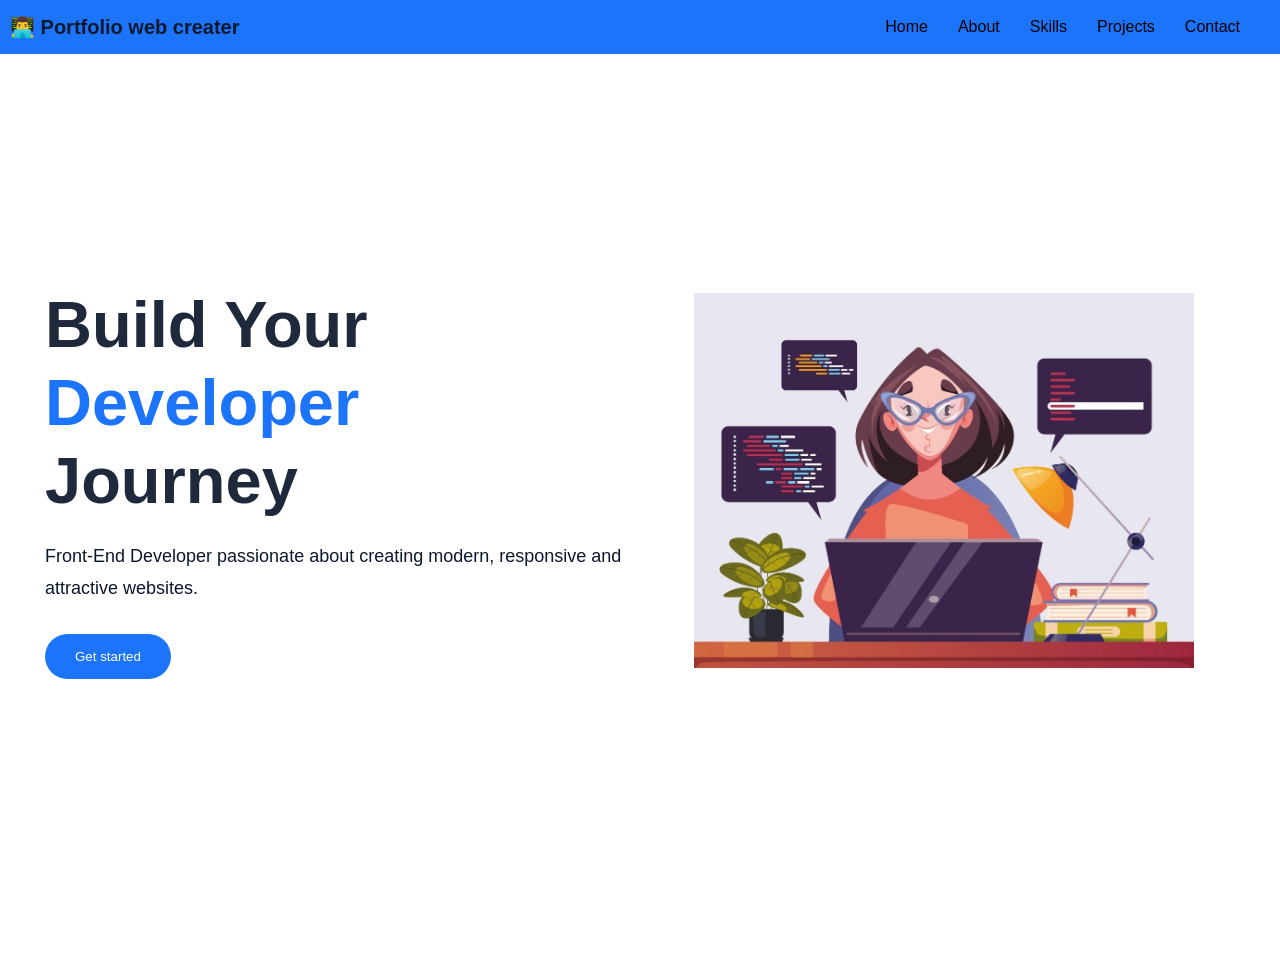
<file: index.html>
<!DOCTYPE html>
<html lang="en">
<head>
<meta charset="UTF-8">
<meta name="viewport" content="width=device-width, initial-scale=1.0">
<title>Kishore Portfolio</title>
<link rel="stylesheet" href="style.css">
</head>
<body>

<nav>
    <div class="logo">👨‍💻 Portfolio web creater</div>

    <ul>
        <li><a href="index.html">Home</a></li>
        <li><a href="about.html">About</a></li>
        <li><a href="skills.html">Skills</a></li>
        <li><a href="projects.html">Projects</a></li>
        <li><a href="contact.html">Contact</a></li>
    </ul>
</nav>

<section class="hero">

    <div class="left">
        <h1>Build  Your<span><br>Developer</span><br>Journey</h1>

        <p>
            Front-End Developer passionate about creating
            modern, responsive and attractive websites.
        </p>

        <div class="buttons">
            <button class="btn1" onclick="window.location.href='about.html'">Get started</button>
        </div>
    </div>
    <div class="hero-image">
    <img src="woman - Copy.jpeg" alt="Frontend Developer" width="500">
</div>

    <div class="right">

        
    </div>

</section>



</body>
</html>
</file>
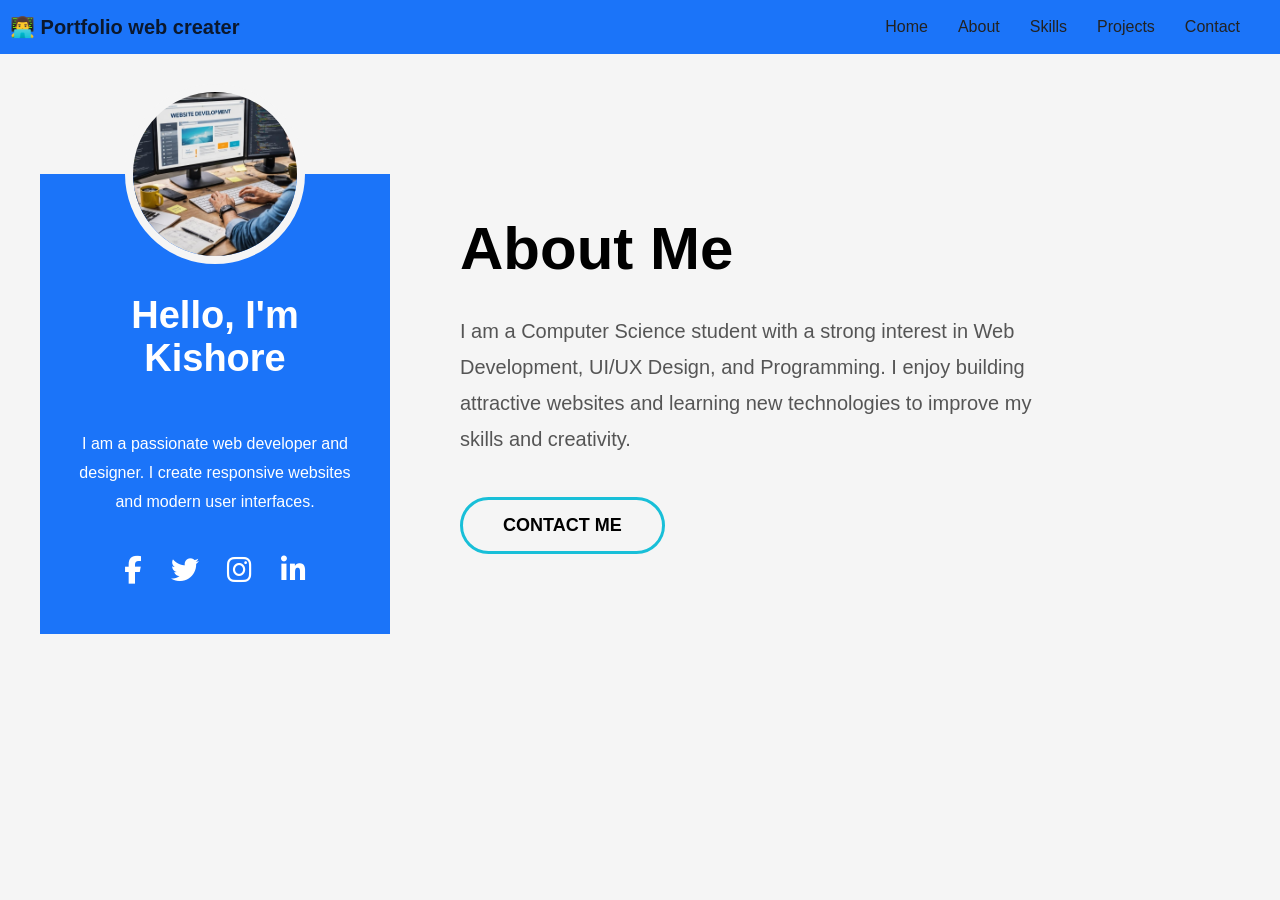
<file: about.html>
<!DOCTYPE html>
<html lang="en">
<head>
<meta charset="UTF-8">
<meta name="viewport" content="width=device-width, initial-scale=1.0">
<title>About Me</title>

<link rel="stylesheet" href="https://cdnjs.cloudflare.com/ajax/libs/font-awesome/6.5.1/css/all.min.css">

<style>
    


*{
    margin:0;
    padding:0;
    box-sizing:border-box;
    font-family:Arial, sans-serif;
}

body{
    background:#f5f5f5;
}

.container{
    width:90%;
    max-width:1100px;
    margin:80px auto;
    display:flex;
    gap:70px;
    align-items:center;
}
nav{
    background: rgb(27, 116, 249);
    padding: 15px 30px;
    width: 100%;
    padding-left: 10px;
    display: flex;
    justify-content: space-between;
    align-items: center;
    padding-left: 10px;
    padding-right: 40px;
    
}

nav ul{
    list-style: none;
    display: flex;
    gap: 30px;
    margin-left: auto;
    padding: 0;
    justify-content: flex-end;
}
nav ul li{
    display: inline;
}
nav ul li a{
    text-decoration: none;
    color: #222;
    transition: 0.3s;
}
.logo{
font-size:20px;
font-weight:700;
color:rgb(11, 24, 45);
}



.left-card{
    width:350px;
    background:rgb(27, 116, 249);
    color:white;
    text-align:center;
    padding:120px 30px 50px;
    position:relative;
    margin-top: 40px;
    margin-left: 60px;
}

.left-card img{
    width:180px;
    height:180px;
    border-radius:50%;
    object-fit:cover;
    position:absolute;
    top:-90px;
    left:50%;
    transform:translateX(-50%);
    border:8px solid #f5f5f5;
}

.left-card h2{
    margin-bottom:50px;
    font-size:38px;
}

.left-card p{
    line-height:1.8;
}

.social{
    margin-top:40px;
}

.social i{
    font-size:28px;
    margin:0 12px;
    cursor:pointer;
}

.right-content{
    flex:1;
}

.right-content h1{
    font-size:60px;
    margin-bottom:30px;
}

.right-content p{
    font-size:20px;
    line-height:1.8;
    color:#555;
}

.btn{
    display:inline-block;
    margin-top:40px;
    padding:15px 40px;
    border:3px solid #18bfd8;
    border-radius:40px;
    text-decoration:none;
    color:black;
    font-weight:bold;
    font-size:18px;
}

.btn:hover{
    background:rgb(27, 116, 249);
    color:white;
}
.container{
    margin-left: -20px;
}


@media(max-width:768px){
    .container{
        flex-direction:column;
        text-align:center;
    }

    .right-content h1{
        font-size:45px;
    }
}
</style>
</head>

<body>

<nav>
    <div class="logo">👨‍💻 Portfolio web creater</div>
    
<ul>
<li><a href="index.html">Home</a></li>
<li><a href="about.html">About</a></li>
<li><a href="skills.html">Skills</a></li>
<li><a href="projects.html">Projects</a></li>
<li><a href="contact.html">Contact</a></li>
</ul>
</nav>

<div class="container">

    <div class="left-card">
        <img src="boy working.jpeg" alt="Profile">

        <h2>Hello, I'm<br>Kishore</h2>

        <p>
            I am a passionate web developer and designer.
            I create responsive websites and modern user interfaces.
        </p>

        <div class="social">
            <i class="fab fa-facebook-f"></i>
            <i class="fab fa-twitter"></i>
            <i class="fab fa-instagram"></i>
            <i class="fab fa-linkedin-in"></i>
        </div>
    </div>

    <div class="right-content">
        <h1>About Me</h1>

        <p>
            I am a Computer Science student with a strong interest
            in Web Development, UI/UX Design, and Programming.
            I enjoy building attractive websites and learning new
            technologies to improve my skills and creativity.
        </p>

        <a href="#" class="btn">CONTACT ME</a>
    </div>

</div>


</body>
</html>
</file>
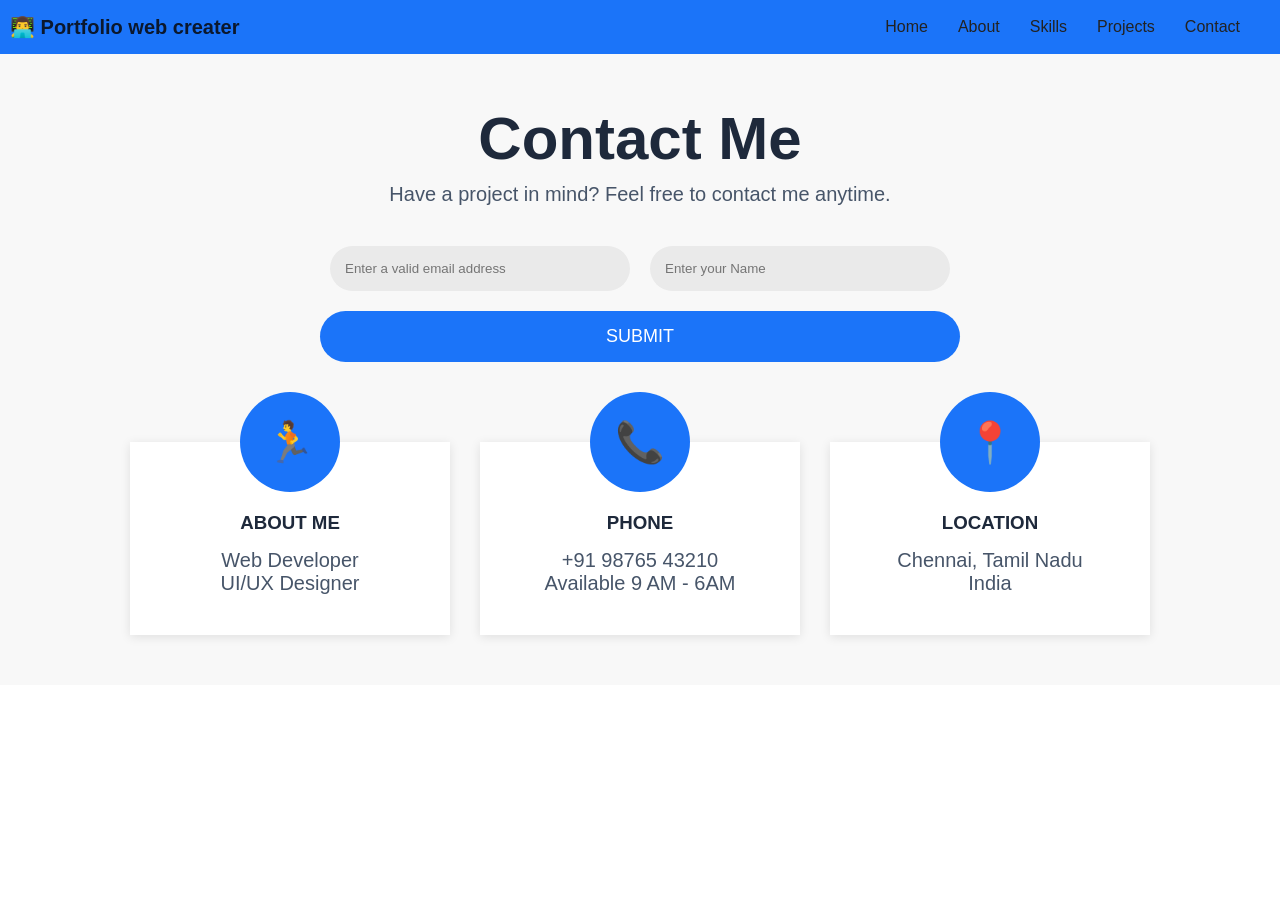
<file: contact.html>
<!DOCTYPE html>
<html>
<head>
<title>Contact</title>
<link rel="stylesheet" href="style.css">
</head>

<body>
    <style>
    nav{
    background: rgb(27, 116, 249);
    padding: 15px 30px;
    width: 100%;
    padding-left: 10px;
    display: flex;
    justify-content: space-between;
    align-items: center;
    padding-left: 10px;
    padding-right: 40px;
    
}

nav ul{
    list-style: none;
    display: flex;
    gap: 30px;
    margin-left: auto;
    padding: 0;
    justify-content: flex-end;
}
nav ul li{
    display: inline;
}
nav ul li a{
    text-decoration: none;
    color: #222;
    transition: 0.3s;
}
.logo{
font-size:20px;
font-weight:700;
color:rgb(11, 24, 45);
}
.contact-section{
    text-align:center;
    padding:50px;
    background:#f8f8f8;
}

.contact-section h1{
    font-size:60px;
    margin-bottom:10px;
}

.contact-section p{
    font-size:20px;
}

.contact-form{
    display:flex;
    justify-content:center;
    gap:20px;
    flex-wrap:wrap;
    margin:40px 0;
}

.contact-form input{
    width:300px;
    padding:15px;
    border:none;
    border-radius:30px;
    background:#eaeaea;
}

.contact-form button{
    width:640px;
    padding:15px;
    border:none;
    border-radius:30px;
    background:rgb(27, 116, 249);
    color:white;
    font-size:18px;
    cursor:pointer;
}

.contact-info{
    display:flex;
    justify-content:center;
    gap:30px;
    margin-top:80px;
    flex-wrap:wrap;
}

.box{
    background:white;
    width:320px;
    padding:40px 20px;
    box-shadow:0 2px 10px rgba(0,0,0,0.1);
}

.icon{
    width:100px;
    height:100px;
    margin:-90px auto 20px;
    background:rgb(27, 116, 249);
    border-radius:50%;
    display:flex;
    justify-content:center;
    align-items:center;
    font-size:40px;
    color:white;
}

.box h3{
    margin-bottom:15px;
}
</style>
</head>

<body>

<nav>
    <div class="logo">👨‍💻 Portfolio web creater</div>
<ul>
<li><a href="index.html">Home</a></li>
<li><a href="about.html">About</a></li>
<li><a href="skills.html">Skills</a></li>
<li><a href="projects.html">Projects</a></li>
<li><a href="contact.html">Contact</a></li>
</ul>
</nav>
<section class="contact-section">

    <h1>Contact Me</h1>
    <p>Have a project in mind? Feel free to contact me anytime.</p>

    <form class="contact-form">
        <input type="email" placeholder="Enter a valid email address">
        <input type="text" placeholder="Enter your Name">
        <button type="submit">SUBMIT</button>
    </form>

    <div class="contact-info">

        <div class="box">
            <div class="icon">🏃</div>
            <h3>ABOUT ME</h3>
            <p>Web Developer</p>
            <p>UI/UX Designer</p>
        </div>

        <div class="box">
            <div class="icon">📞</div>
            <h3>PHONE</h3>
            <p>+91 98765 43210</p>
            <p>Available 9 AM - 6AM</p>
        </div>

        <div class="box">
            <div class="icon">📍</div>
            <h3>LOCATION</h3>
            <p>Chennai, Tamil Nadu</p>
            <p>India</p>
        </div>

    </div>

</section>



</body>
</html>
</file>
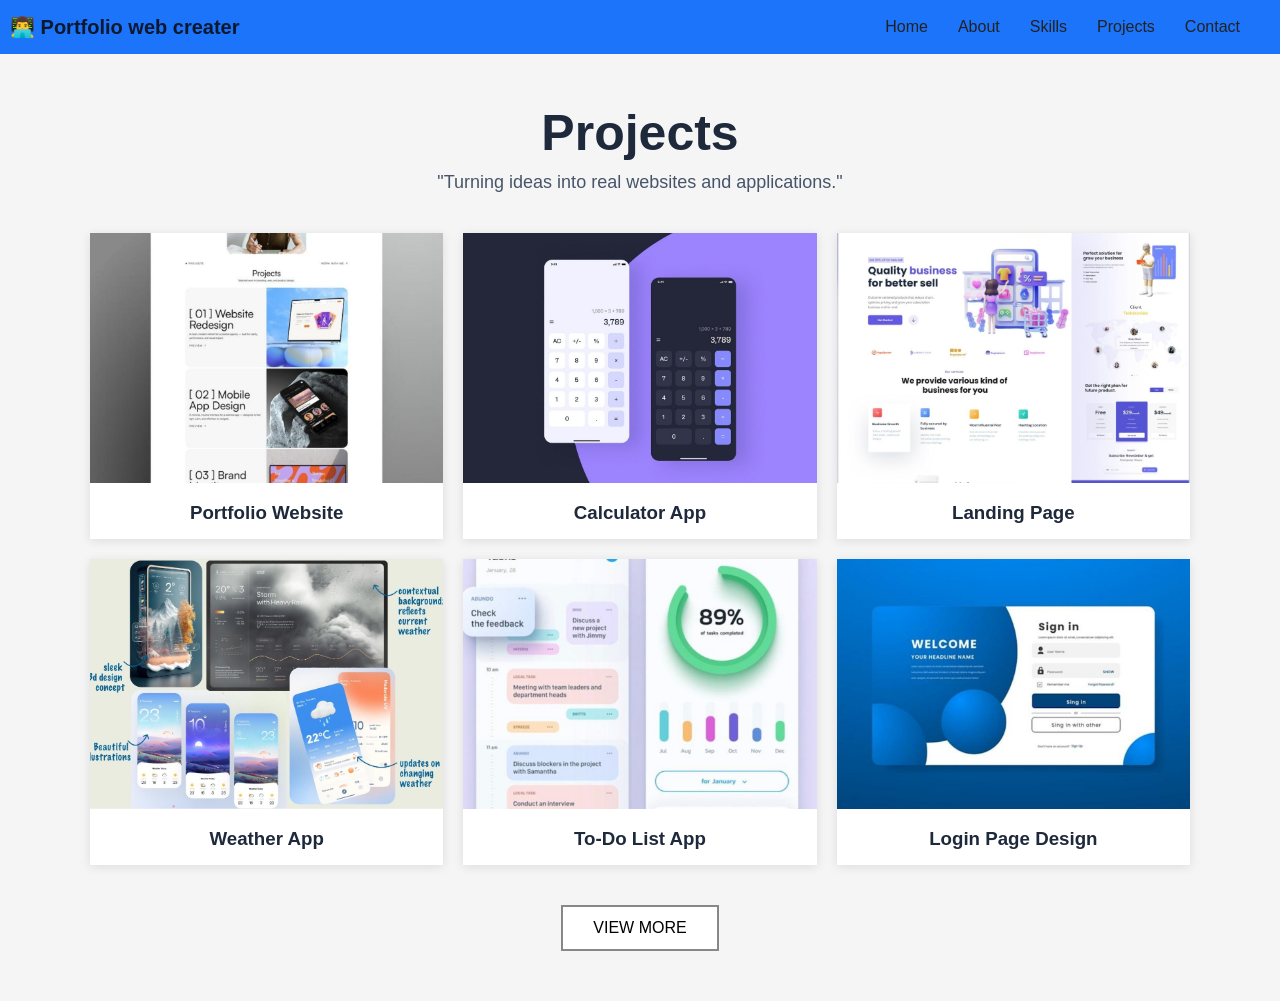
<file: projects.html>
<!DOCTYPE html>
<html>
<head>
<title>Projects</title>
<link rel="stylesheet" href="style.css">
</head>

<body>

<style>
    nav{
    background: rgb(27, 116, 249);
    padding: 15px 30px;
    width: 100%;
    padding-left: 10px;
    display: flex;
    justify-content: space-between;
    align-items: center;
    padding-left: 10px;
    padding-right: 40px;
    
}

nav ul{
    list-style: none;
    display: flex;
    gap: 30px;
    margin-left: auto;
    padding: 0;
    justify-content: flex-end;
}
nav ul li{
    display: inline;
}
nav ul li a{
    text-decoration: none;
    color: #222;
    transition: 0.3s;
}
.logo{
font-size:20px;
font-weight:700;
color:rgb(11, 24, 45);
}
.projects{
    text-align:center;
    padding:50px;
    background:#f5f5f5;
}

.projects h1{
    font-size:50px;
    margin-bottom:10px;
}

.quote{
    font-size:18px;
    margin-bottom:40px;
}

.project-grid{
    display:grid;
    grid-template-columns:repeat(3,1fr);
    gap:20px;
    max-width:1100px;
    margin:auto;
}

.project-card{
    background:white;
    overflow:hidden;
    box-shadow:0 2px 10px rgba(0,0,0,0.1);
}

.project-card img{
    width:100%;
    height:250px;
    object-fit:cover;
}

.project-card h3{
    padding:15px;
}

.view-btn{
    margin-top:40px;
    padding:12px 30px;
    border:2px solid #888;
    background:white;
    cursor:pointer;
    font-size:16px;
}

.view-btn:hover{
    background:#00aaff;
    color:white;
    border-color:#00aaff;
}
</style>
</head>

<body>

<nav>
    <div class="logo">👨‍💻 Portfolio web creater</div>
<ul>
<li><a href="index.html">Home</a></li>
<li><a href="about.html">About</a></li>
<li><a href="skills.html">Skills</a></li>
<li><a href="projects.html">Projects</a></li>
<li><a href="contact.html">Contact</a></li>
</ul>
</nav>


<section class="projects">
    <h1>Projects</h1>
    <p class="quote">"Turning ideas into real websites and applications."</p>

    <div class="project-grid">

        <div class="project-card">
            <img src="protofolio.jpeg" alt="Portfolio Website">
            <h3>Portfolio Website</h3>
        </div>

        <div class="project-card">
            <img src="calc.jpeg" alt="Calculator App">
            <h3>Calculator App</h3>
        </div>

        <div class="project-card">
            <img src="landing.jpeg" alt="Landing Page">
            <h3>Landing Page</h3>
        </div>

        <div class="project-card">
            <img src="weather.jpeg" alt="Weather App">
            <h3>Weather App</h3>
        </div>

        <div class="project-card">
            <img src="to-do.jpeg" alt="To-Do List">
            <h3>To-Do List App</h3>
        </div>

        <div class="project-card">
            <img src="login.jpeg" alt="Login Page">
            <h3>Login Page Design</h3>
        </div>

    </div>

    <button class="view-btn">VIEW MORE</button>
</section>

</body>
</html>
</file>
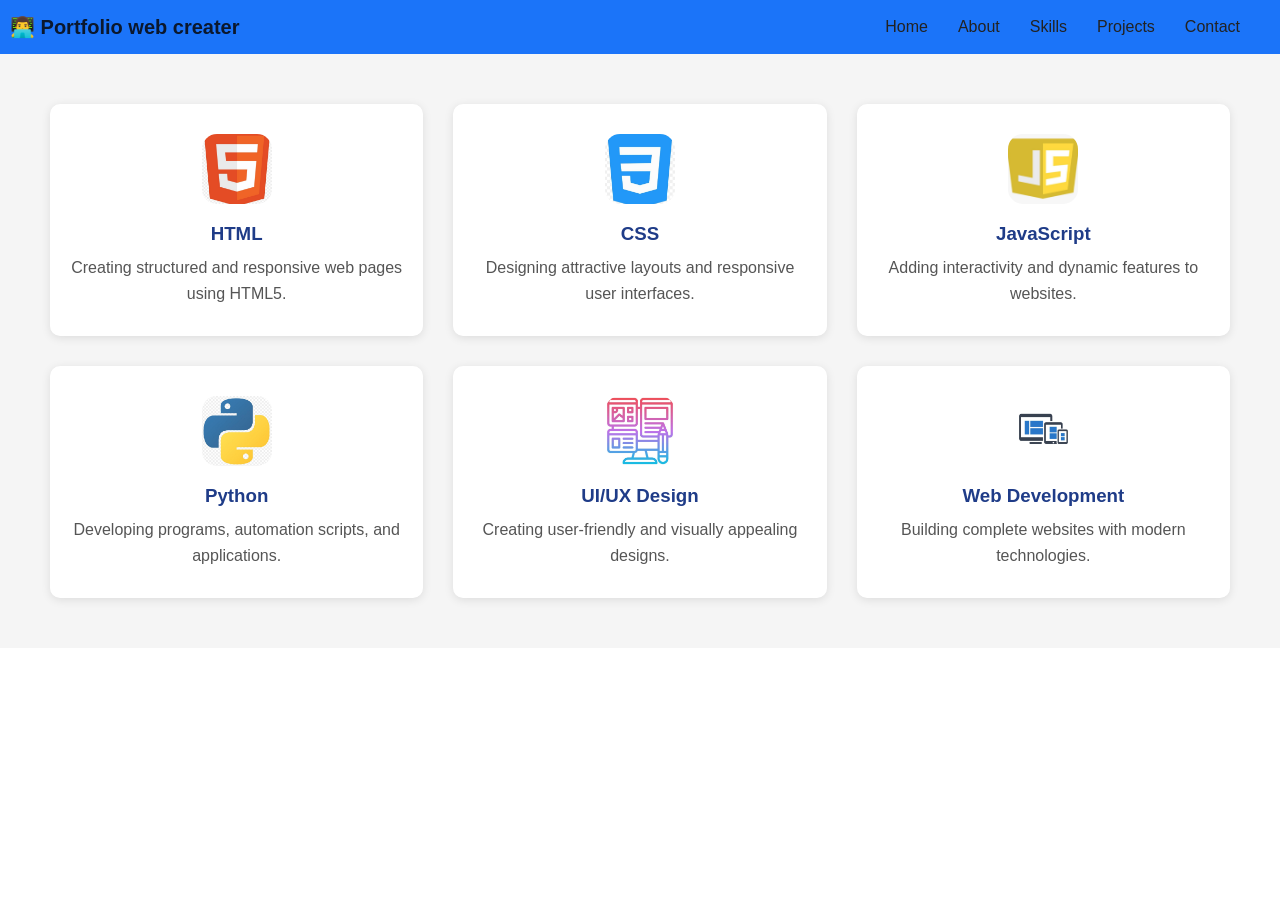
<file: skills.html>
<!DOCTYPE html>
<html>
<head>
<title>Skills</title>
<link rel="stylesheet" href="style.css">

<style>
    nav{
    background: rgb(27, 116, 249);
    padding: 15px 30px;
    width: 100%;
    padding-left: 10px;
    display: flex;
    justify-content: space-between;
    align-items: center;
    padding-left: 10px;
    padding-right: 40px;
    
}

nav ul{
    list-style: none;
    display: flex;
    gap: 30px;
    margin-left: auto;
    padding: 0;
    justify-content: flex-end;
}
nav ul li{
    display: inline;
}
nav ul li a{
    text-decoration: none;
    color: #222;
    transition: 0.3s;
}
.logo{
font-size:20px;
font-weight:700;
color:rgb(11, 24, 45);
}
</style>
</head>

<body>

<nav>
    <div class="logo">👨‍💻 Portfolio web creater</div>
<ul>
<li><a href="index.html">Home</a></li>
<li><a href="about.html">About</a></li>
<li><a href="skills.html">Skills</a></li>
<li><a href="projects.html">Projects</a></li>
<li><a href="contact.html">Contact</a></li>
</ul>
</nav>

<style>
    .skills-section{
    display:grid;
    grid-template-columns:repeat(3,1fr);
    gap:30px;
    padding:50px;
    background:#f5f5f5;
}

.skill-card{
    background:white;
    text-align:center;
    padding:30px 20px;
    border-radius:10px;
    box-shadow:0 2px 10px rgba(0,0,0,0.1);
    transition:0.3s;
}

.skill-card:hover{
    transform:translateY(-8px);
}

.skill-card img{
    width:70px;
    height:70px;
    margin-bottom:15px;
}

.skill-card h3{
    color:#1f3c88;
    margin-bottom:10px;
}

.skill-card p{
    color:#555;
    line-height:1.6;
}
</style>
<section class="skills-section">
    <div class="skill-card">
        <img src="css.jpeg" alt="HTML">
        <h3>HTML</h3>
        <p>Creating structured and responsive web pages using HTML5.</p>
    </div>

    <div class="skill-card">
        <img src="css3.jpeg" alt="CSS">
        <h3>CSS</h3>
        <p>Designing attractive layouts and responsive user interfaces.</p>
    </div>

    <div class="skill-card">
        <img src="java.jpeg" alt="JavaScript">
        <h3>JavaScript</h3>
        <p>Adding interactivity and dynamic features to websites.</p>
    </div>

    <div class="skill-card">
        <img src="python.jpeg" alt="Python">
        <h3>Python</h3>
        <p>Developing programs, automation scripts, and applications.</p>
    </div>

    <div class="skill-card">
        <img src="ui.jpeg" alt="UI/UX">
        <h3>UI/UX Design</h3>
        <p>Creating user-friendly and visually appealing designs.</p>
    </div>

    <div class="skill-card">
        <img src="web - Copy.jpeg" alt="Web">
        <h3>Web Development</h3>
        <p>Building complete websites with modern technologies.</p>
    </div>
</section>
</file>
<file: style.css>
*{
margin:0;
padding:0;
box-sizing:border-box;
font-family:'Poppins',sans-serif;
}

body{
background:linear-gradient(135deg,#ffffff,#ffffff);
color:rgb(27, 116, 249);
min-height:100vh;
}

/* Navbar */
*{
    margin:0;
    padding:0;
}

nav{
display:flex;
justify-content:space-between;
align-items:center;
padding:15px 8%;
padding-left: 10px;
padding-right: 40px;
background-color: rgb(27, 116, 249);
}

.logo{
font-size:20px;
font-weight:700;
color:rgb(11, 24, 45);
}

nav ul{
display:flex;
list-style:none;
gap:30px;
justify-content: flex-end;
}
nav ul li {
    display:inline;
}

nav ul li a{
text-decoration:none;
color:black;
transition:0.3s;
}

nav ul li a:hover{
color:black;
}

.nav-btn{
background:rgb(27, 116, 249);
color:white;
border:none;
padding:12px 25px;
border-radius:30px;
cursor:pointer;
}

/* Hero */

.hero{
display:flex;
justify-content:space-between;
align-items:center;
padding:80px 8%;
min-height:99vh;
padding-top: 6px;
padding-left: 45px;
padding-right: 37px;
margin-top: 20px;
}

.left{
width:50%;
}

.left h1{
font-size:65px;
line-height:1.2;
}

.left h1 span{
color:rgb(27, 116, 249);
}

.left p{
margin-top:20px;
color:rgb(11, 24, 45);
font-size:18px;
line-height:1.8;
}

.buttons{
margin-top:30px;
display:flex;
gap:20px;
}

.btn1{
background:rgb(27, 116, 249);
color:white;
border:none;
padding:15px 30px;
border-radius:30px;
cursor:pointer;
}


/* Cards */



.card{
background:black;
backdrop-filter:blur(10px);
padding:20px;
border-radius:20px;
border:black;
transition:0.3s;
}

.card:hover{
transform:translateY(-10px);
box-shadow:black;
}

.card h3{
margin-bottom:10px;
color:#fff;
}

.card p{
color:#B0B7D1;
}

@media(max-width:768px){

.hero{
flex-direction:column;
text-align:center;
}

.left,.right{
width:100%;
}

.left h1{
font-size:40px;
}

.right{
margin-top:40px;
grid-template-columns:1fr;
}
}
.page{
display:flex;
align-items:center;
gap:50px;
padding:80px;
}

.title{
text-align:center;
margin-top:50px;
font-size:50px;
}

.skills-grid{
display:grid;
grid-template-columns:repeat(auto-fit,minmax(250px,1fr));
gap:30px;
padding:50px;
}

.skill-card{
background-color: #004A97;
padding:25px;
border-radius:20px;
text-align:center;
backdrop-filter:blur(10px);
}

.skill-card img{
width:100%;
height:180px;
object-fit:cover;
border-radius:15px;
}

.contact-box{
width:700px;
margin:auto;
text-align:center;
padding:50px;
background:rgba(232, 11, 11, 0.05);
border-radius:20px;
margin-top:50px;
}
.about me{
    margin-bottom:20px;
}
h1,h2,h3{
    color:#1E293B
}
p{
    color:#475569
}
.highlight{
    color:#4F46E5
}
header {
    border: 2px solid #4da6ff;
    border-radius: 12px;
    padding: 20px 40px;
    margin: 20px;
    background: white;
    box-shadow: 0 4px 15px rgba(0,0,0,0.1);
}
.container {
    border: 3px solid #4da6ff;
    border-radius: 15px;
    margin: 20px;
    padding: 20px;
}
header {
    border: 2px solid #00aaff;
    border-radius: 15px;
    padding: 20px 40px;
    margin: 20px;
    background: #ffffff;
    box-shadow: 0 8px 25px rgba(0, 170, 255, 0.2);
}
.container{
    padding-left:40px;
}
</file>
